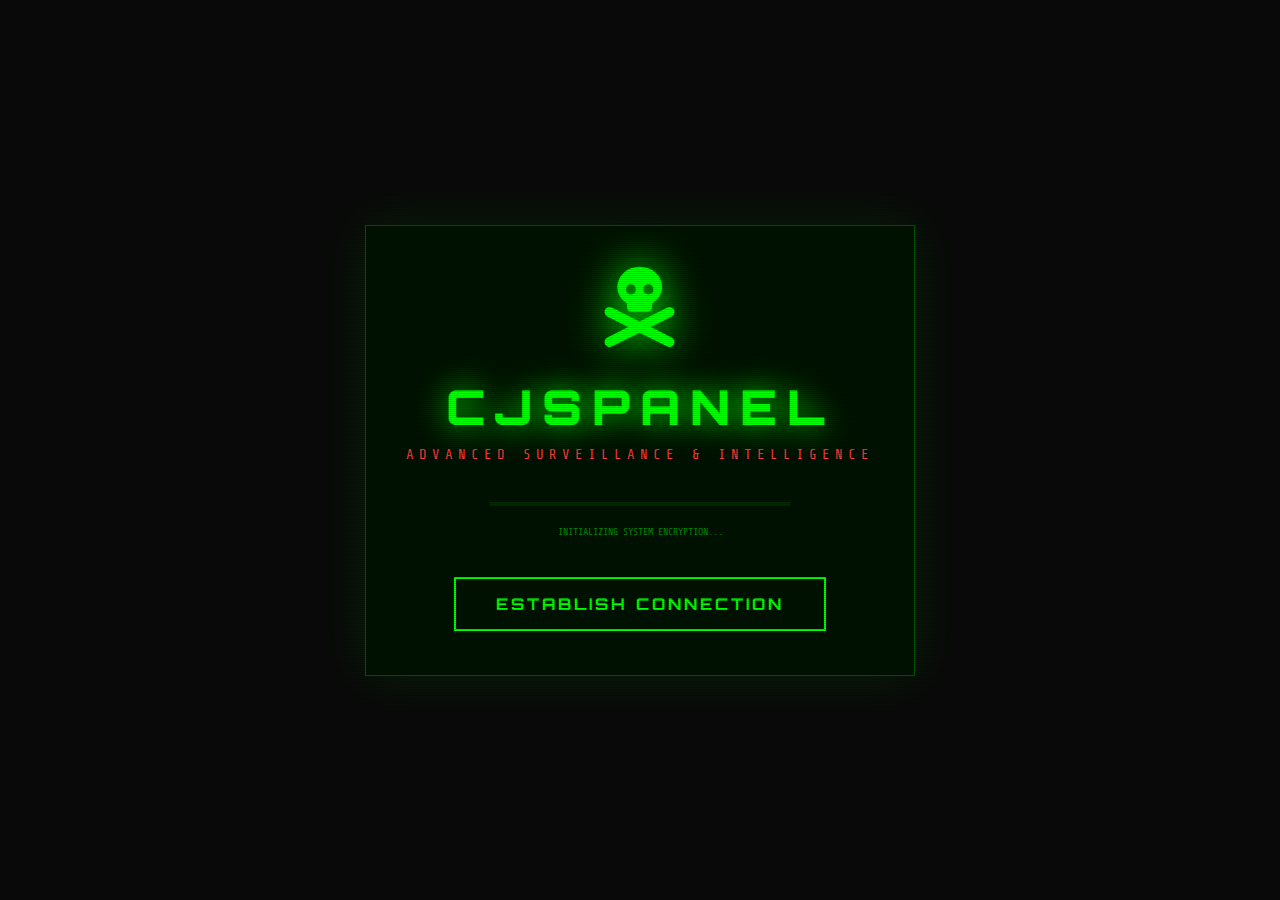
<file: public/index.html>
<!DOCTYPE html>
<html>
<head>
    <title>🦁 CJSPANEL - Advanced Command Center</title>
    <meta name="viewport" content="width=device-width, initial-scale=1.0">
    <link href="https://fonts.googleapis.com/css2?family=Share+Tech+Mono&family=Orbitron:wght@400;700;900&display=swap" rel="stylesheet">
    <link rel="stylesheet" href="https://cdnjs.cloudflare.com/ajax/libs/font-awesome/6.5.1/css/all.min.css">
    <style>
        * { margin: 0; padding: 0; box-sizing: border-box; }
        :root { --green: #00ff00; --red: #ff3b3b; --bg-dark: #0a0a0a; --bg-card: rgba(0, 20, 0, 0.8); --border: rgba(0, 255, 0, 0.3); }
        body { font-family: 'Share Tech Mono', monospace; background: var(--bg-dark); min-height: 100vh; color: var(--green); overflow: hidden; display: flex; align-items: center; justify-content: center; }
        body::before { content: ''; position: fixed; top: 0; left: 0; width: 100%; height: 100%; pointer-events: none; z-index: 1000; background: repeating-linear-gradient(0deg, rgba(0,0,0,0.15), rgba(0,0,0,0.15) 1px, transparent 1px, transparent 2px); }
        .glitch-container { text-align: center; position: relative; z-index: 10; padding: 40px; border: 1px solid var(--border); background: var(--bg-card); box-shadow: 0 0 50px rgba(0, 255, 0, 0.1); }
        .logo-icon { font-size: 80px; color: var(--green); margin-bottom: 20px; filter: drop-shadow(0 0 20px var(--green)); animation: pulse 2s infinite; }
        @keyframes pulse { 0%, 100% { transform: scale(1); opacity: 1; } 50% { transform: scale(1.1); opacity: 0.8; } }
        .logo-text { font-family: 'Orbitron', sans-serif; font-size: 48px; font-weight: 900; letter-spacing: 10px; margin-bottom: 10px; text-shadow: 0 0 30px var(--green); }
        .sub-text { font-size: 14px; color: var(--red); letter-spacing: 5px; margin-bottom: 40px; text-transform: uppercase; }
        .btn-enter { display: inline-block; padding: 15px 40px; border: 2px solid var(--green); color: var(--green); text-decoration: none; font-family: 'Orbitron', sans-serif; text-transform: uppercase; letter-spacing: 3px; font-weight: bold; transition: all 0.3s ease; position: relative; overflow: hidden; }
        .btn-enter:hover { background: var(--green); color: var(--bg-dark); box-shadow: 0 0 40px var(--green); }
        .loading-bar { width: 300px; height: 4px; background: rgba(0, 255, 0, 0.1); margin: 20px auto; position: relative; overflow: hidden; }
        .loading-bar::after { content: ''; position: absolute; left: -100%; width: 100%; height: 100%; background: var(--green); animation: loading 3s infinite linear; }
        @keyframes loading { from { left: -100%; } to { left: 100%; } }
        .status-text { font-size: 10px; color: rgba(0, 255, 0, 0.5); margin-top: 10px; }
    </style>
</head>
<body>
    <div class="glitch-container">
        <div class="logo-icon"><i class="fa-solid fa-skull-crossbones"></i></div>
        <div class="logo-text">CJSPANEL</div>
        <div class="sub-text">Advanced Surveillance & Intelligence</div>
        
        <div class="loading-bar"></div>
        <div class="status-text" id="status">INITIALIZING SYSTEM ENCRYPTION...</div>

        <div style="margin-top: 40px;">
            <a href="login.html" class="btn-enter" id="enter-btn">Establish Connection</a>
        </div>
    </div>

    <script>
        const statuses = [
            "INITIALIZING SYSTEM ENCRYPTION...",
            "ESTABLISHING SECURE TUNNEL...",
            "BYPASSING PROTOCOLS...",
            "UPLOADING KERNEL MODULES...",
            "SYNCHRONIZING WITH SUPABASE...",
            "SYSTEM READY. AWAITING OPERATOR."
        ];
        let i = 0;
        const statusEl = document.getElementById('status');
        const interval = setInterval(() => {
            statusEl.textContent = statuses[i];
            i = (i + 1) % statuses.length;
            if (i === 0) clearInterval(interval);
        }, 1500);

        // Auto-redirect if already logged in (optional)
        // For now, let the user click
    </script>
</body>
</html>
</file>
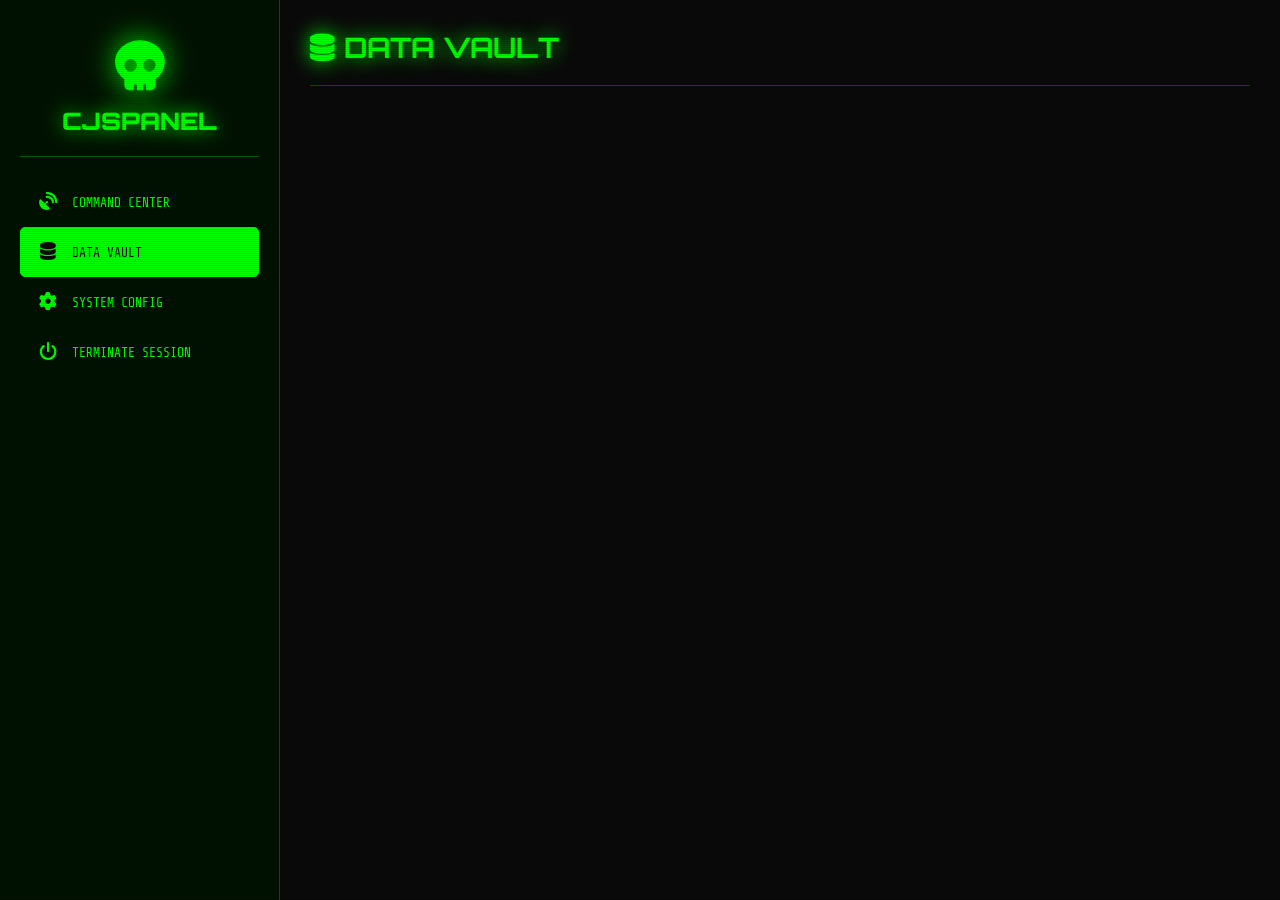
<file: public/gallery.html>
<!DOCTYPE html>
<html>
<head>
    <title>Data Vault - Cjspanel V1</title>
    <meta name="viewport" content="width=device-width, initial-scale=1.0">
    <link href="https://fonts.googleapis.com/css2?family=Share+Tech+Mono&family=Orbitron:wght@400;700;900&display=swap" rel="stylesheet">
    <link rel="stylesheet" href="https://cdnjs.cloudflare.com/ajax/libs/font-awesome/6.5.1/css/all.min.css">
    <style>
        * { margin: 0; padding: 0; box-sizing: border-box; }
        :root { --green: #00ff00; --red: #ff3b3b; --bg-dark: #0a0a0a; --bg-card: rgba(0, 20, 0, 0.8); --border: rgba(0, 255, 0, 0.3); }
        body { font-family: 'Share Tech Mono', monospace; background: var(--bg-dark); min-height: 100vh; color: var(--green); }
        body::before { content: ''; position: fixed; top: 0; left: 0; width: 100%; height: 100%; pointer-events: none; z-index: 1000; background: repeating-linear-gradient(0deg, rgba(0,0,0,0.1), rgba(0,0,0,0.1) 1px, transparent 1px, transparent 2px); }
        .sidebar { position: fixed; left: 0; top: 0; width: 280px; height: 100vh; background: var(--bg-card); border-right: 1px solid var(--border); padding: 20px; z-index: 100; }
        .logo-section { text-align: center; padding: 20px 0; border-bottom: 1px solid var(--border); margin-bottom: 20px; }
        .logo-icon { font-size: 50px; margin-bottom: 10px; color: var(--green); filter: drop-shadow(0 0 15px var(--green)); }
        .logo-text { font-family: 'Orbitron', sans-serif; font-size: 24px; font-weight: 900; color: var(--green); text-shadow: 0 0 20px var(--green); }
        .nav-menu { list-style: none; }
        .nav-link { display: flex; align-items: center; padding: 15px; color: var(--green); text-decoration: none; border: 1px solid transparent; border-radius: 5px; transition: all 0.3s ease; font-size: 13px; text-transform: uppercase; }
        .nav-link:hover, .nav-link.active { background: rgba(0,255,0,0.1); border-color: var(--green); }
        .nav-link.active { color: var(--bg-dark); background: var(--green); }
        .nav-link i { margin-right: 12px; font-size: 18px; width: 24px; text-align: center; }
        .main-content { margin-left: 280px; padding: 30px; }
        .header { display: flex; justify-content: space-between; align-items: center; padding-bottom: 20px; border-bottom: 1px solid var(--border); margin-bottom: 30px; }
        .header-title { font-family: 'Orbitron', sans-serif; font-size: 28px; text-transform: uppercase; text-shadow: 0 0 20px var(--green); }
        .devices-grid { display: grid; grid-template-columns: repeat(auto-fill, minmax(350px, 1fr)); gap: 20px; }
        .device-card { background: var(--bg-card); border: 1px solid var(--border); border-radius: 5px; padding: 25px; transition: all 0.3s ease; cursor: pointer; text-decoration: none; color: var(--green); display: block; }
        .device-card:hover { border-color: var(--green); box-shadow: 0 0 30px rgba(0,255,0,0.2); transform: translateY(-5px); }
        .device-header { display: flex; justify-content: space-between; align-items: center; margin-bottom: 15px; }
        .device-id { font-family: 'Orbitron', sans-serif; font-size: 14px; }
        .device-info { font-size: 12px; color: rgba(0,255,0,0.7); line-height: 1.8; }
        .status-badge { display: inline-block; padding: 5px 15px; border-radius: 3px; font-size: 10px; text-transform: uppercase; margin-top: 10px; }
        .status-badge.online { background: var(--green); color: var(--bg-dark); }
        .status-badge.offline { background: var(--red); color: white; }
        .empty-state { text-align: center; padding: 100px; color: rgba(0,255,0,0.5); }
        #intel-view { display: none; }
        .back-link { display: inline-flex; align-items: center; color: var(--red); text-decoration: none; font-size: 12px; margin-bottom: 20px; cursor: pointer; }
        .data-section { margin-bottom: 30px; }
        .section-title { font-family: 'Orbitron', sans-serif; font-size: 14px; color: var(--red); text-transform: uppercase; border-bottom: 1px solid var(--border); padding-bottom: 10px; margin-bottom: 15px; }
        .files-grid { display: grid; grid-template-columns: repeat(auto-fill, minmax(200px, 1fr)); gap: 15px; }
        .file-card { background: var(--bg-card); border: 1px solid var(--border); border-radius: 5px; padding: 15px; transition: all 0.3s ease; text-decoration: none; color: var(--green); display: block; }
        .file-card:hover { border-color: var(--green); box-shadow: 0 0 20px rgba(0,255,0,0.2); }
        .image-preview { width: 100%; height: 120px; object-fit: cover; border-radius: 3px; margin-bottom: 10px; border: 1px solid var(--border); }
        .data-card { background: var(--bg-card); border: 1px solid var(--border); padding: 20px; margin-bottom: 15px; }
        .data-content { font-size: 11px; background: rgba(0,0,0,0.3); padding: 15px; white-space: pre-wrap; word-break: break-all; max-height: 200px; overflow-y: auto; }
    </style>
</head>
<body>
    <div class="sidebar">
        <div class="logo-section">
            <div class="logo-icon"><i class="fa-solid fa-skull"></i></div>
            <div class="logo-text">CJSPANEL</div>
        </div>
        <ul class="nav-menu">
            <li class="nav-item"><a href="dashboard.html" class="nav-link"><i class="fa-solid fa-satellite-dish"></i> Command Center</a></li>
            <li class="nav-item"><a href="gallery.html" class="nav-link active"><i class="fa-solid fa-database"></i> Data Vault</a></li>
            <li class="nav-item"><a href="settings.html" class="nav-link"><i class="fa-solid fa-gear"></i> System Config</a></li>
            <li class="nav-item"><a href="#" id="logout-btn" class="nav-link danger"><i class="fa-solid fa-power-off"></i> Terminate Session</a></li>
        </ul>
    </div>

    <div class="main-content" id="list-view">
        <div class="header"><h1 class="header-title"><i class="fa-solid fa-database"></i> Data Vault</h1></div>
        <div class="devices-grid" id="devices-container"></div>
    </div>

    <div class="main-content" id="intel-view">
        <div class="back-link" id="back-to-list"><i class="fa-solid fa-arrow-left"></i> Back to Data Vault</div>
        <div class="header">
            <h1 class="header-title"><i class="fa-solid fa-crosshairs"></i> Target Intel</h1>
            <div id="device-meta" class="device-meta" style="font-size: 12px; color: rgba(0,255,0,0.6);"></div>
        </div>
        <div id="intel-container"></div>
    </div>

    <script type="module">
        import CONFIG from './js/config.js';

        async function loadDevices() {
            try {
                const res = await fetch(`${CONFIG.API_BASE_URL}/api/devices`);
                const data = await res.json();
                renderDeviceList(data.devices);
            } catch (err) { console.error('Failed to load devices'); }
        }

        function renderDeviceList(devices) {
            const container = document.getElementById('devices-container');
            container.innerHTML = '';
            if (devices.length === 0) {
                container.innerHTML = '<div class="empty-state"><i class="fa-solid fa-inbox"></i><p>No captured data yet.</p></div>';
                return;
            }
            devices.forEach(device => {
                const card = document.createElement('div');
                card.className = 'device-card';
                card.onclick = () => showIntel(device.id);
                card.innerHTML = `
                    <div class="device-header">
                        <div class="device-id"><i class="fa-solid fa-desktop"></i> ${device.id.substring(0, 16)}...</div>
                    </div>
                    <div class="device-info">
                        <strong>IP:</strong> ${device.ip}<br>
                        <strong>Agent:</strong> ${device.user_agent.substring(0, 40)}...
                    </div>
                    <span class="status-badge ${device.status}">${device.status}</span>
                `;
                container.appendChild(card);
            });
        }

        async function showIntel(deviceId) {
            document.getElementById('list-view').style.display = 'none';
            document.getElementById('intel-view').style.display = 'block';
            document.getElementById('intel-container').innerHTML = '<p>Loading intelligence data...</p>';

            try {
                // Fetch device metadata and data entries
                const res = await fetch(`${CONFIG.API_BASE_URL}/api/device/${deviceId}/data`);
                const data = await res.json();
                renderIntel(data.data);
            } catch (err) { 
                document.getElementById('intel-container').innerHTML = '<p class="error">Failed to synchronize intel.</p>';
            }
        }

        function renderIntel(data) {
            const container = document.getElementById('intel-container');
            container.innerHTML = '';
            
            if (data.length === 0) {
                container.innerHTML = '<div class="empty-state"><i class="fa-solid fa-inbox"></i><p>No data captured from this target.</p></div>';
                return;
            }

            // Group by type
            const groups = {};
            data.forEach(entry => {
                if (!groups[entry.data_type]) groups[entry.data_type] = [];
                groups[entry.data_type].push(entry);
            });

            for (const [type, entries] of Object.entries(groups)) {
                const section = document.createElement('div');
                section.className = 'data-section';
                section.innerHTML = `<div class="section-title"><i class="fa-solid fa-folder-open"></i> ${type}</div>`;
                
                const grid = document.createElement('div');
                grid.className = 'files-grid';

                entries.forEach(entry => {
                    if (entry.file_path) {
                        const card = document.createElement('a');
                        card.href = entry.file_path;
                        card.target = '_blank';
                        card.className = 'file-card';
                        
                        const isImg = entry.data_type.includes('photo') || entry.file_path.match(/\.(jpg|jpeg|png|gif)$/i);
                        if (isImg) {
                            card.innerHTML = `<img src="${entry.file_path}" class="image-preview" onerror="this.src='https://via.placeholder.com/150?text=Private+Data'">`;
                        } else {
                            card.innerHTML = `<div style="font-size:30px; margin-bottom:10px;"><i class="fa-solid fa-file"></i></div>`;
                        }
                        card.innerHTML += `<div class="file-name">${new Date(entry.created_at).toLocaleString()}</div>`;
                        grid.appendChild(card);
                    } else {
                        const dataCard = document.createElement('div');
                        dataCard.className = 'data-card';
                        dataCard.innerHTML = `
                            <div style="display:flex; justify-content:space-between; font-size:10px; margin-bottom:10px; color:var(--red)">
                                <span>RAW_ENTRY</span>
                                <span>${new Date(entry.created_at).toLocaleString()}</span>
                            </div>
                            <div class="data-content">${entry.data_content}</div>
                        `;
                        section.appendChild(dataCard);
                    }
                });

                if (grid.children.length > 0) section.appendChild(grid);
                container.appendChild(section);
            }
        }

        document.getElementById('back-to-list').onclick = () => {
            document.getElementById('intel-view').style.display = 'none';
            document.getElementById('list-view').style.display = 'block';
        };

        document.getElementById('logout-btn').onclick = async () => {
            await fetch(`${CONFIG.API_BASE_URL}/api/logout`, { method: 'POST' });
            window.location.href = 'login.html';
        };

        loadDevices();
    </script>
</body>
</html>
</file>
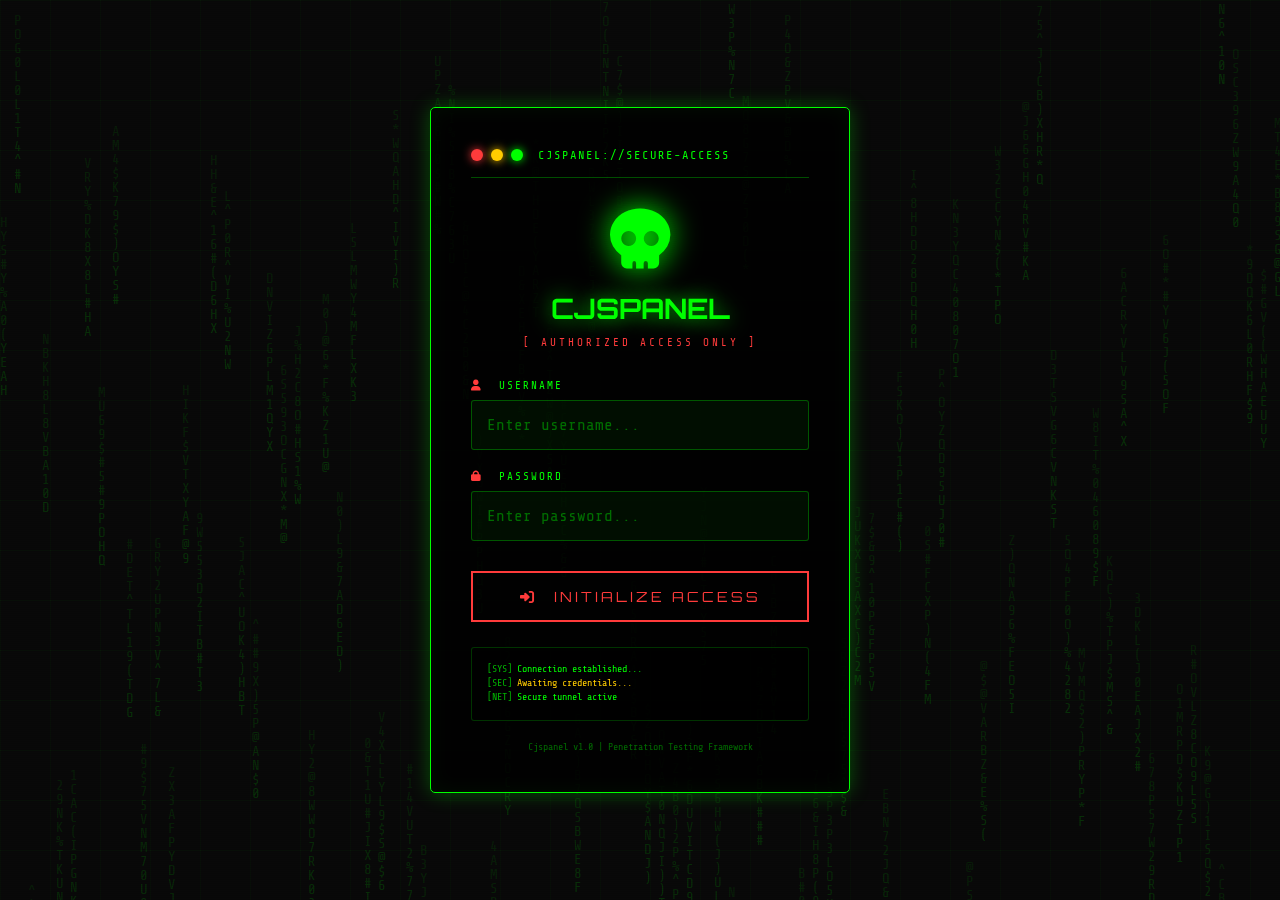
<file: public/login.html>
<!DOCTYPE html>
<html>
<head>
    <title>Cjspanel - Access Terminal</title>
    <meta name="viewport" content="width=device-width, initial-scale=1.0">
    <link href="https://fonts.googleapis.com/css2?family=Share+Tech+Mono&family=Orbitron:wght@400;700&display=swap" rel="stylesheet">
    <link rel="stylesheet" href="https://cdnjs.cloudflare.com/ajax/libs/font-awesome/6.5.1/css/all.min.css">
    <style>
        * { margin: 0; padding: 0; box-sizing: border-box; }
        body { font-family: 'Share Tech Mono', monospace; background: #0a0a0a; min-height: 100vh; display: flex; justify-content: center; align-items: center; overflow: hidden; position: relative; }
        .matrix-bg { position: fixed; top: 0; left: 0; width: 100%; height: 100%; z-index: 0; opacity: 0.15; }
        .scanlines { position: fixed; top: 0; left: 0; width: 100%; height: 100%; z-index: 1; pointer-events: none; background: repeating-linear-gradient(0deg, rgba(0, 0, 0, 0.1), rgba(0, 0, 0, 0.1) 1px, transparent 1px, transparent 2px); }
        .grid-bg { position: fixed; top: 0; left: 0; width: 100%; height: 100%; z-index: 0; background-image: linear-gradient(rgba(0, 255, 0, 0.03) 1px, transparent 1px), linear-gradient(90deg, rgba(0, 255, 0, 0.03) 1px, transparent 1px); background-size: 50px 50px; animation: gridMove 20s linear infinite; }
        @keyframes gridMove { 0% { background-position: 0 0; } 100% { background-position: 50px 50px; } }
        .login-container { position: relative; z-index: 10; width: 420px; background: rgba(0, 0, 0, 0.85); border: 1px solid #00ff00; border-radius: 5px; padding: 40px; box-shadow: 0 0 20px rgba(0, 255, 0, 0.3), inset 0 0 20px rgba(0, 255, 0, 0.05); animation: containerGlow 2s ease-in-out infinite alternate; }
        @keyframes containerGlow { from { box-shadow: 0 0 20px rgba(0, 255, 0, 0.3), inset 0 0 20px rgba(0, 255, 0, 0.05); } to { box-shadow: 0 0 40px rgba(0, 255, 0, 0.5), inset 0 0 30px rgba(0, 255, 0, 0.1); } }
        .terminal-header { display: flex; align-items: center; margin-bottom: 30px; padding-bottom: 15px; border-bottom: 1px solid rgba(0, 255, 0, 0.3); }
        .terminal-dots { display: flex; gap: 8px; margin-right: 15px; }
        .dot { width: 12px; height: 12px; border-radius: 50%; }
        .dot.red { background: #ff3b3b; box-shadow: 0 0 10px #ff3b3b; }
        .dot.yellow { background: #ffcc00; box-shadow: 0 0 10px #ffcc00; }
        .dot.green { background: #00ff00; box-shadow: 0 0 10px #00ff00; }
        .terminal-title { color: #00ff00; font-size: 12px; text-transform: uppercase; letter-spacing: 2px; }
        h1 { font-family: 'Orbitron', sans-serif; color: #00ff00; text-align: center; font-size: 28px; margin-bottom: 10px; text-shadow: 0 0 20px rgba(0, 255, 0, 0.8); animation: textFlicker 3s linear infinite; }
        @keyframes textFlicker { 0%, 100% { opacity: 1; } 92% { opacity: 1; } 93% { opacity: 0.8; } 94% { opacity: 1; } 95% { opacity: 0.9; } 96% { opacity: 1; } }
        .skull-icon { text-align: center; font-size: 60px; margin-bottom: 15px; color: #00ff00; animation: pulse 2s ease-in-out infinite; filter: drop-shadow(0 0 15px #00ff00); }
        @keyframes pulse { 0%, 100% { transform: scale(1); opacity: 1; } 50% { transform: scale(1.1); opacity: 0.8; } }
        .subtitle { color: #ff3b3b; text-align: center; font-size: 11px; text-transform: uppercase; letter-spacing: 3px; margin-bottom: 30px; }
        .input-group { margin-bottom: 20px; position: relative; }
        .input-group label { display: block; color: #00ff00; font-size: 11px; text-transform: uppercase; letter-spacing: 2px; margin-bottom: 8px; }
        .input-group label i { margin-right: 8px; color: #ff3b3b; }
        .input-group input { width: 100%; padding: 15px; background: rgba(0, 255, 0, 0.05); border: 1px solid rgba(0, 255, 0, 0.3); border-radius: 3px; color: #00ff00; font-family: 'Share Tech Mono', monospace; font-size: 16px; transition: all 0.3s ease; }
        .input-group input:focus { outline: none; border-color: #00ff00; background: rgba(0, 255, 0, 0.1); box-shadow: 0 0 20px rgba(0, 255, 0, 0.3); }
        .input-group input::placeholder { color: rgba(0, 255, 0, 0.4); }
        .btn-login { width: 100%; padding: 15px; background: transparent; border: 2px solid #ff3b3b; color: #ff3b3b; font-family: 'Orbitron', sans-serif; font-size: 14px; text-transform: uppercase; letter-spacing: 3px; cursor: pointer; transition: all 0.3s ease; position: relative; overflow: hidden; margin-top: 10px; }
        .btn-login i { margin-right: 10px; }
        .btn-login:hover { background: rgba(255, 59, 59, 0.2); box-shadow: 0 0 30px rgba(255, 59, 59, 0.5); text-shadow: 0 0 10px #ff3b3b; }
        .error-msg { display: none; background: rgba(255, 59, 59, 0.1); border: 1px solid #ff3b3b; color: #ff3b3b; padding: 12px; margin-bottom: 20px; font-size: 12px; text-align: center; animation: shake 0.5s ease; }
        @keyframes shake { 0%, 100% { transform: translateX(0); } 25% { transform: translateX(-5px); } 75% { transform: translateX(5px); } }
        .console-log { margin-top: 25px; padding: 15px; background: rgba(0, 0, 0, 0.5); border: 1px solid rgba(0, 255, 0, 0.2); border-radius: 3px; font-size: 10px; color: rgba(0, 255, 0, 0.7); max-height: 80px; overflow: hidden; }
        .log-line { margin-bottom: 3px; }
        .copyright { text-align: center; margin-top: 20px; color: rgba(0, 255, 0, 0.4); font-size: 10px; }
    </style>
</head>
<body>
    <div class="grid-bg"></div>
    <div class="scanlines"></div>
    <canvas class="matrix-bg" id="matrix"></canvas>

    <div class="login-container">
        <div class="terminal-header">
            <div class="terminal-dots"><span class="dot red"></span><span class="dot yellow"></span><span class="dot green"></span></div>
            <span class="terminal-title">cjspanel://secure-access</span>
        </div>
        <div class="skull-icon"><i class="fa-solid fa-skull"></i></div>
        <h1>CJSPANEL</h1>
        <p class="subtitle">[ Authorized Access Only ]</p>
        <div id="error-container" class="error-msg"></div>
        <form id="login-form">
            <div class="input-group">
                <label><i class="fa-solid fa-user"></i> Username</label>
                <input type="text" id="username" name="username" placeholder="Enter username..." autocomplete="off" required>
            </div>
            <div class="input-group">
                <label><i class="fa-solid fa-lock"></i> Password</label>
                <input type="password" id="password" name="password" placeholder="Enter password..." required>
            </div>
            <button type="submit" class="btn-login"><i class="fa-solid fa-right-to-bracket"></i> Initialize Access</button>
        </form>
        <div class="console-log">
            <div class="log-line"><span class="time">[SYS]</span> <span class="success" style="color:#00ff00">Connection established...</span></div>
            <div class="log-line"><span class="time">[SEC]</span> <span class="warning" style="color:#ffcc00">Awaiting credentials...</span></div>
            <div class="log-line"><span class="time">[NET]</span> <span class="success" style="color:#00ff00">Secure tunnel active</span></div>
        </div>
        <div class="copyright">Cjspanel v1.0 | Penetration Testing Framework</div>
    </div>

    <script type="module">
        import CONFIG from './js/config.js';

        // Matrix rain effect
        const canvas = document.getElementById('matrix');
        const ctx = canvas.getContext('2d');
        canvas.width = window.innerWidth;
        canvas.height = window.innerHeight;
        const chars = 'ABCDEFGHIJKLMNOPQRSTUVWXYZ0123456789@#$%^&*()';
        const fontSize = 14;
        const columns = canvas.width / fontSize;
        const drops = [];
        for (let i = 0; i < columns; i++) drops[i] = Math.random() * canvas.height / fontSize;

        function drawMatrix() {
            ctx.fillStyle = 'rgba(10, 10, 10, 0.05)';
            ctx.fillRect(0, 0, canvas.width, canvas.height);
            ctx.fillStyle = '#00ff00';
            ctx.font = fontSize + 'px Share Tech Mono';
            for (let i = 0; i < drops.length; i++) {
                const char = chars[Math.floor(Math.random() * chars.length)];
                ctx.fillText(char, i * fontSize, drops[i] * fontSize);
                if (drops[i] * fontSize > canvas.height && Math.random() > 0.975) drops[i] = 0;
                drops[i]++;
            }
        }
        setInterval(drawMatrix, 50);

        // Login handle
        const form = document.getElementById('login-form');
        const errorContainer = document.getElementById('error-container');

        form.onsubmit = async (e) => {
            e.preventDefault();
            const username = document.getElementById('username').value;
            const password = document.getElementById('password').value;

            try {
                const res = await fetch(`${CONFIG.API_BASE_URL}/api/login`, {
                    method: 'POST',
                    headers: { 'Content-Type': 'application/json' },
                    body: JSON.stringify({ username, password })
                });
                const data = await res.json();
                if (data.status === 'success') {
                    window.location.href = 'dashboard.html';
                } else {
                    errorContainer.textContent = data.message || 'Login failed';
                    errorContainer.style.display = 'block';
                }
            } catch (err) {
                errorContainer.textContent = 'Server connection failed';
                errorContainer.style.display = 'block';
            }
        };
    </script>
</body>
</html>
</file>
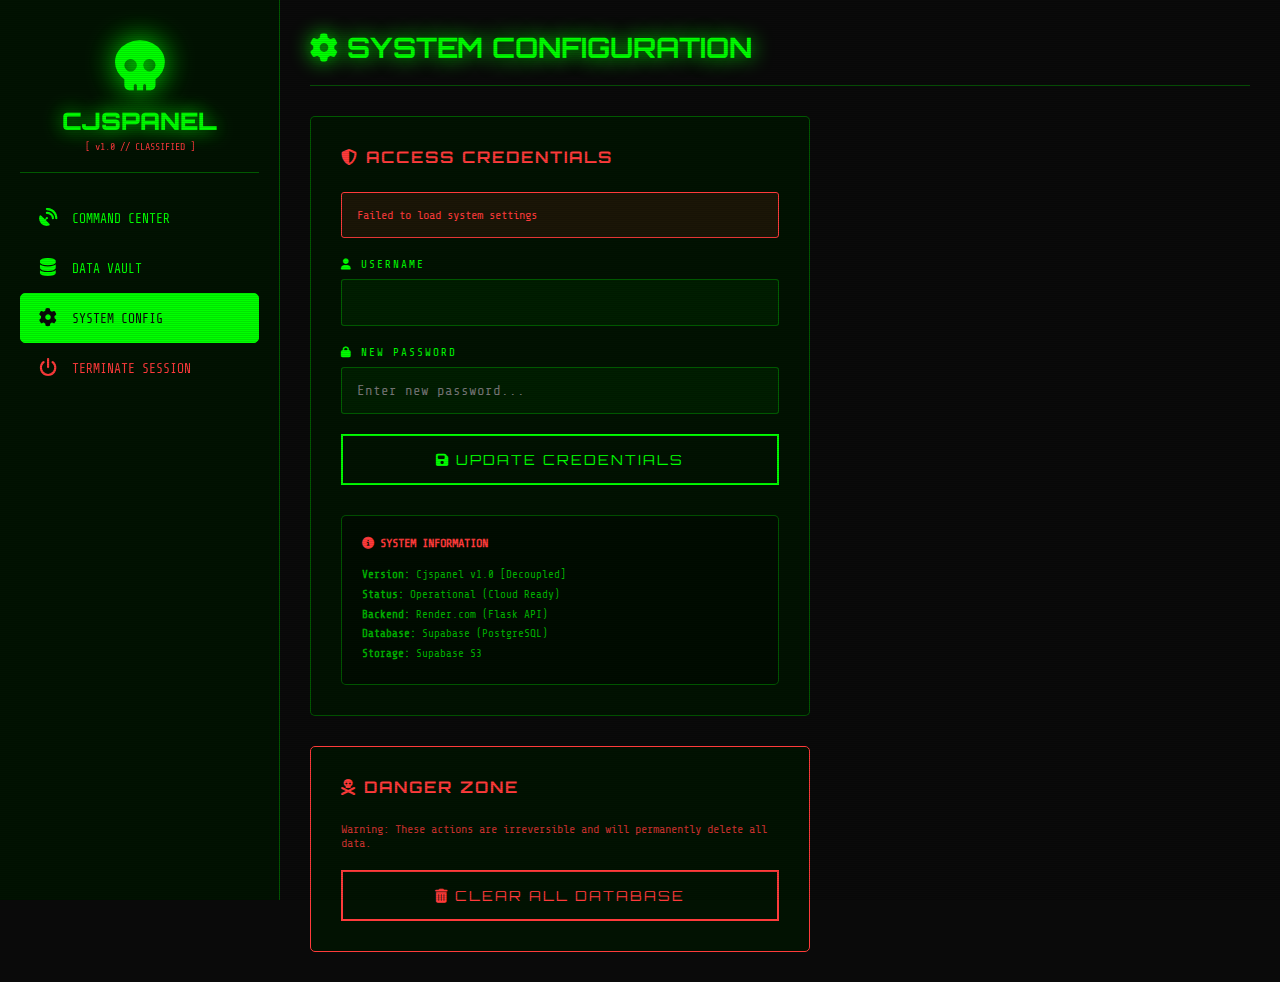
<file: public/settings.html>
<!DOCTYPE html>
<html>
<head>
    <title>System Config - Cjspanel V1</title>
    <meta name="viewport" content="width=device-width, initial-scale=1.0">
    <link href="https://fonts.googleapis.com/css2?family=Share+Tech+Mono&family=Orbitron:wght@400;700;900&display=swap" rel="stylesheet">
    <link rel="stylesheet" href="https://cdnjs.cloudflare.com/ajax/libs/font-awesome/6.5.1/css/all.min.css">
    <style>
        * { margin: 0; padding: 0; box-sizing: border-box; }
        :root { --green: #00ff00; --red: #ff3b3b; --bg-dark: #0a0a0a; --bg-card: rgba(0, 20, 0, 0.8); --border: rgba(0, 255, 0, 0.3); }
        body { font-family: 'Share Tech Mono', monospace; background: var(--bg-dark); min-height: 100vh; color: var(--green); }
        body::before { content: ''; position: fixed; top: 0; left: 0; width: 100%; height: 100%; pointer-events: none; z-index: 1000; background: repeating-linear-gradient(0deg, rgba(0,0,0,0.1), rgba(0,0,0,0.1) 1px, transparent 1px, transparent 2px); }
        .sidebar { position: fixed; left: 0; top: 0; width: 280px; height: 100vh; background: var(--bg-card); border-right: 1px solid var(--border); padding: 20px; z-index: 100; }
        .logo-section { text-align: center; padding: 20px 0; border-bottom: 1px solid var(--border); margin-bottom: 20px; }
        .logo-icon { font-size: 50px; margin-bottom: 10px; color: var(--green); filter: drop-shadow(0 0 15px var(--green)); }
        .logo-text { font-family: 'Orbitron', sans-serif; font-size: 24px; font-weight: 900; color: var(--green); text-shadow: 0 0 20px var(--green); }
        .version-tag { font-size: 10px; color: var(--red); margin-top: 5px; }
        .nav-menu { list-style: none; }
        .nav-link { display: flex; align-items: center; padding: 15px; color: var(--green); text-decoration: none; border: 1px solid transparent; border-radius: 5px; transition: all 0.3s ease; font-size: 13px; text-transform: uppercase; }
        .nav-link:hover, .nav-link.active { background: rgba(0,255,0,0.1); border-color: var(--green); }
        .nav-link.active { color: var(--bg-dark); background: var(--green); }
        .nav-link i { margin-right: 12px; font-size: 18px; width: 24px; text-align: center; }
        .nav-link.danger { color: var(--red); }
        .main-content { margin-left: 280px; padding: 30px; }
        .header { padding-bottom: 20px; border-bottom: 1px solid var(--border); margin-bottom: 30px; }
        .header-title { font-family: 'Orbitron', sans-serif; font-size: 28px; text-transform: uppercase; text-shadow: 0 0 20px var(--green); }
        .settings-card { background: var(--bg-card); border: 1px solid var(--border); border-radius: 5px; padding: 30px; max-width: 500px; }
        .settings-card h2 { font-family: 'Orbitron', sans-serif; font-size: 16px; color: var(--red); margin-bottom: 25px; text-transform: uppercase; letter-spacing: 2px; }
        .input-group { margin-bottom: 20px; }
        .input-group label { display: block; color: var(--green); font-size: 11px; text-transform: uppercase; letter-spacing: 2px; margin-bottom: 8px; }
        .input-group input { width: 100%; padding: 15px; background: rgba(0,255,0,0.05); border: 1px solid var(--border); border-radius: 3px; color: var(--green); font-family: 'Share Tech Mono', monospace; font-size: 14px; }
        .btn-save { width: 100%; padding: 15px; background: transparent; border: 2px solid var(--green); color: var(--green); font-family: 'Orbitron', sans-serif; font-size: 14px; text-transform: uppercase; letter-spacing: 2px; cursor: pointer; transition: all 0.3s ease; }
        .btn-save:hover { background: var(--green); color: var(--bg-dark); box-shadow: 0 0 30px rgba(0,255,0,0.5); }
        .alert { padding: 15px; margin-bottom: 20px; border-radius: 3px; font-size: 12px; display: none; }
        .alert-success { background: rgba(0,255,0,0.1); border: 1px solid var(--green); color: var(--green); }
        .alert-error { background: rgba(255,59,59,0.1); border: 1px solid var(--red); color: var(--red); }
        .info-section { margin-top: 30px; padding: 20px; background: rgba(0,0,0,0.3); border: 1px solid var(--border); border-radius: 5px; }
        .info-section h3 { color: var(--red); font-size: 12px; margin-bottom: 15px; text-transform: uppercase; }
        .info-section p { font-size: 11px; color: rgba(0,255,0,0.7); line-height: 1.8; }
    </style>
</head>
<body>
    <div class="sidebar">
        <div class="logo-section">
            <div class="logo-icon"><i class="fa-solid fa-skull"></i></div>
            <div class="logo-text">CJSPANEL</div>
            <div class="version-tag">[ v1.0 // CLASSIFIED ]</div>
        </div>
        <ul class="nav-menu">
            <li class="nav-item"><a href="dashboard.html" class="nav-link"><i class="fa-solid fa-satellite-dish"></i> Command Center</a></li>
            <li class="nav-item"><a href="gallery.html" class="nav-link"><i class="fa-solid fa-database"></i> Data Vault</a></li>
            <li class="nav-item"><a href="settings.html" class="nav-link active"><i class="fa-solid fa-gear"></i> System Config</a></li>
            <li class="nav-item"><a href="#" id="logout-btn" class="nav-link danger"><i class="fa-solid fa-power-off"></i> Terminate Session</a></li>
        </ul>
    </div>

    <div class="main-content">
        <div class="header">
            <h1 class="header-title"><i class="fa-solid fa-gear"></i> System Configuration</h1>
        </div>

        <div class="settings-card">
            <h2><i class="fa-solid fa-shield-halved"></i> Access Credentials</h2>
            <div id="alert-box" class="alert"></div>
            <form id="settings-form">
                <div class="input-group">
                    <label><i class="fa-solid fa-user"></i> Username</label>
                    <input type="text" id="username" name="username" required>
                </div>
                <div class="input-group">
                    <label><i class="fa-solid fa-lock"></i> New Password</label>
                    <input type="password" id="password" name="password" placeholder="Enter new password..." required>
                </div>
                <button type="submit" class="btn-save"><i class="fa-solid fa-floppy-disk"></i> Update Credentials</button>
            </form>

            <div class="info-section">
                <h3><i class="fa-solid fa-circle-info"></i> System Information</h3>
                <p>
                    <strong>Version:</strong> Cjspanel v1.0 [Decoupled]<br>
                    <strong>Status:</strong> Operational (Cloud Ready)<br>
                    <strong>Backend:</strong> Render.com (Flask API)<br>
                    <strong>Database:</strong> Supabase (PostgreSQL)<br>
                    <strong>Storage:</strong> Supabase S3
                </p>
            </div>
        </div>

        <div class="settings-card" style="margin-top: 30px; border-color: var(--red);">
            <h2 style="color: var(--red);"><i class="fa-solid fa-skull-crossbones"></i> Danger Zone</h2>
            <p style="font-size: 12px; color: rgba(255,59,59,0.8); margin-bottom: 20px;">
                Warning: These actions are irreversible and will permanently delete all data.
            </p>
            <button id="clear-db-btn" class="btn-save" style="border-color: var(--red); color: var(--red);">
                <i class="fa-solid fa-trash-can"></i> Clear All Database
            </button>
        </div>
    </div>

    <script type="module">
        import CONFIG from './js/config.js';

        const alertBox = document.getElementById('alert-box');
        function showAlert(type, msg) {
            alertBox.className = `alert alert-${type}`;
            alertBox.style.display = 'block';
            alertBox.innerHTML = msg;
        }

        async function loadSettings() {
            try {
                const res = await fetch(`${CONFIG.API_BASE_URL}/api/settings`, { credentials: 'include' });
                if (res.status === 401) window.location.href = 'login.html';
                const data = await res.json();
                document.getElementById('username').value = data.username;
            } catch (err) { showAlert('error', 'Failed to load system settings'); }
        }

        document.getElementById('settings-form').onsubmit = async (e) => {
            e.preventDefault();
            const username = document.getElementById('username').value;
            const password = document.getElementById('password').value;

            try {
                const res = await fetch(`${CONFIG.API_BASE_URL}/api/settings`, {
                    method: 'POST',
                    headers: { 'Content-Type': 'application/json' },
                    credentials: 'include',
                    body: JSON.stringify({ username, password })
                });
                const data = await res.json();
                if (data.status === 'success') showAlert('success', 'Credentials updated successfully');
                else showAlert('error', data.error || 'Update failed');
            } catch (err) { showAlert('error', 'Server update failed'); }
        };

        document.getElementById('clear-db-btn').onclick = async () => {
            if (confirm('⚠️ WARNING: This will delete ALL devices and captured data!\n\nAre you sure?') &&
                confirm('This action cannot be undone. Type "DELETE" in the next prompt to confirm.')) {
                if (prompt('Type DELETE to confirm:') === 'DELETE') {
                    try {
                        const res = await fetch(`${CONFIG.API_BASE_URL}/api/clear_database`, { method: 'POST', credentials: 'include' });
                        const data = await res.json();
                        if (data.status === 'success') {
                            alert('Database cleared');
                            window.location.reload();
                        }
                    } catch (err) { alert('Clear failed'); }
                }
            }
        };

        document.getElementById('logout-btn').onclick = async () => {
            await fetch(`${CONFIG.API_BASE_URL}/api/logout`, { method: 'POST', credentials: 'include' });
            window.location.href = 'login.html';
        };

        loadSettings();
    </script>
</body>
</html>
</file>
